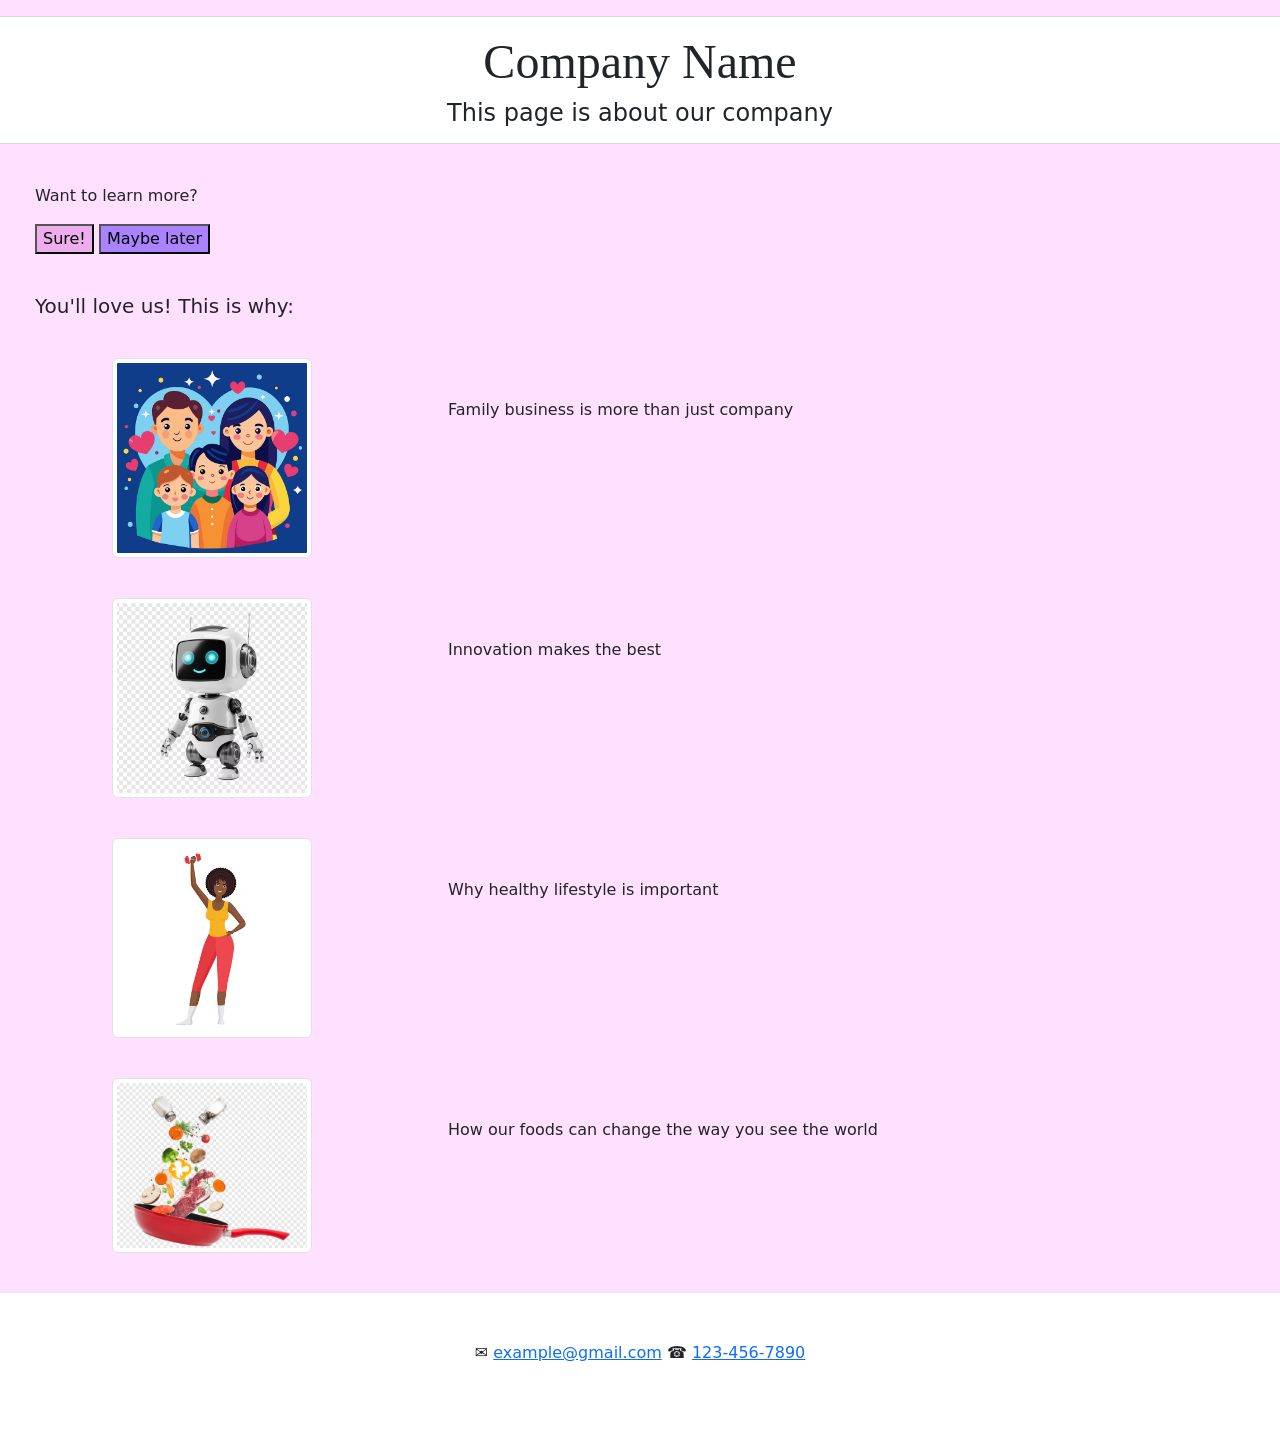
<file: website/index.html>
<!DOCTYPE html>

<html lang="en">
    <head>
        <link href="https://cdn.jsdelivr.net/npm/bootstrap@5.2.3/dist/css/bootstrap.min.css" rel="stylesheet" integrity="sha384-rbsA2VBKQhggwzxH7pPCaAqO46MgnOM80zW1RWuH61DGLwZJEdK2Kadq2F9CUG65" crossorigin="anonymous">
        <script src="https://cdn.jsdelivr.net/npm/bootstrap@5.2.3/dist/js/bootstrap.bundle.min.js" integrity="sha384-kenU1KFdBIe4zVF0s0G1M5b4hcpxyD9F7jL+jjXkk+Q2h455rYXK/7HAuoJl+0I4" crossorigin="anonymous"></script>
        <link href="index.css" rel="stylesheet">
        <title>Company Name</title>
        <script>
            document.addEventListener('DOMContentLoaded', function() {
                document.querySelector('#yes').addEventListener('click', function(event) {
                    document.querySelector('#answer').innerHTML = "Great! Maybe you could tell me more about it via e-mail?";
                    });
                });

            document.addEventListener('DOMContentLoaded', function() {
                document.querySelector('#no').addEventListener('click', function(event) {
                    document.querySelector('#answer').innerHTML = "Maybe you'll like one of mines, who knows?";
                    });
                });

        </script>
    </head>
    <body>
        <div class="header">
            <div class="text-success">
                <hr>
            </div>
            <h1>
                Company Name
            </h1>
            <h4>This page is about our company</h4>
            <div class="text-success">
                <hr>
            </div>
        </div>

        <div class="container">
                <p>Want to learn more?</p>
                <p>
                    <button id="yes">Sure!</button>
                    <button id="no">Maybe later</button>
                </p>
                <p id="answer"></p>
        </div>

        <div class="container">
            <h5>
                You'll love us! This is why:
            </h5>
        </div>

        <div class="container text-center">
            <div class="row">
                <div class="col-4">
                    <image src="family.webp" class="img-thumbnail" alt="Family" width="200" height="200">
                </div>
                <div class="col-8">
                    <div class="container">
                        Family business is more than just company
                    </div>
                </div>
            </div>
        </div>

        <div class="container text-center">
            <div class="row">
                <div class="col-4">
                    <image src="study.webp" class="img-thumbnail" alt="Picture of an android" width="200" height="200">
                </div>
                <div class="col-8">
                    <div class="container">
                        Innovation makes the best
                    </div>
                </div>
            </div>
        </div>

        <div class="container text-center">
            <div class="row">
                <div class="col-4">
                    <image src="sport.avif" class="img-thumbnail" alt="Woman with dumbbells" width="200" height="200">
                </div>
                <div class="col-8">
                    <div class="container">
                        Why healthy lifestyle is important
                    </div>
                </div>
            </div>
        </div>

        <div class="container text-center">
            <div class="row">
                <div class="col-4">
                    <image src="cooking.png" class="img-thumbnail" alt="A frying pan with vegetables" width="200" height="200">
                </div>
                <div class="col-8">
                    <div class="container">
                        How our foods can change the way you see the world
                    </div>
                </div>
            </div>
        </div>

        <footer class="footer">
            <address>
                <span>&#9993;</span>
                <a href="email:example@gmail.com">example@gmail.com</a>
                <span>&#9742;</span>
                <a href="tel:123-456-7890">123-456-7890</a>
            </address>
        </footer>
    </body>
</html>
</file>
<file: website/index.css>
body {
    background-color: #FFE1FF;
    color: #212529;
    font-size: 1rem;
    font-weight: 400;
    line-height: 1.5;
    margin: 0;
}

.container {
    margin-left: 20px;
    margin-right: 20px;
    margin-bottom: 40px;
    margin-top: 40px;
    padding-left: 15px;
    padding-right: 15px;
    text-align: left;
}

.header {
    background-color: #fff;
    color: #212529;
    margin: 20;
    padding: 0;
    border: 0;
    text-align: center;
}


.section {
    margin-left: auto;
    margin-right: auto;
    padding: 0.5rem 2rem 1rem 2rem;
}

.ul {
    text-align: left;
}

#yes {
    background-color: #EEAEEE;
}

#no {
    background-color: #AB82FF;
}

.request {
    background-color: #AB82FF;
}

.p {
    text-align: left;
    margin-right: 20px;
}


h1 {
    font-family: 'Cursive', "Lucida Handwriting";
    font-size: 48px;
}

.footer {
    background-color: #fff;
    text-align: center;
    padding: 3rem;
    color: #212529;
    text-align: center;
}

#recipe {
    font-size: 1.5rem;
    font-weight: 500;
}

#answer {
    font-size: 1.5rem;
    font-weight: 500;
}
</file>
